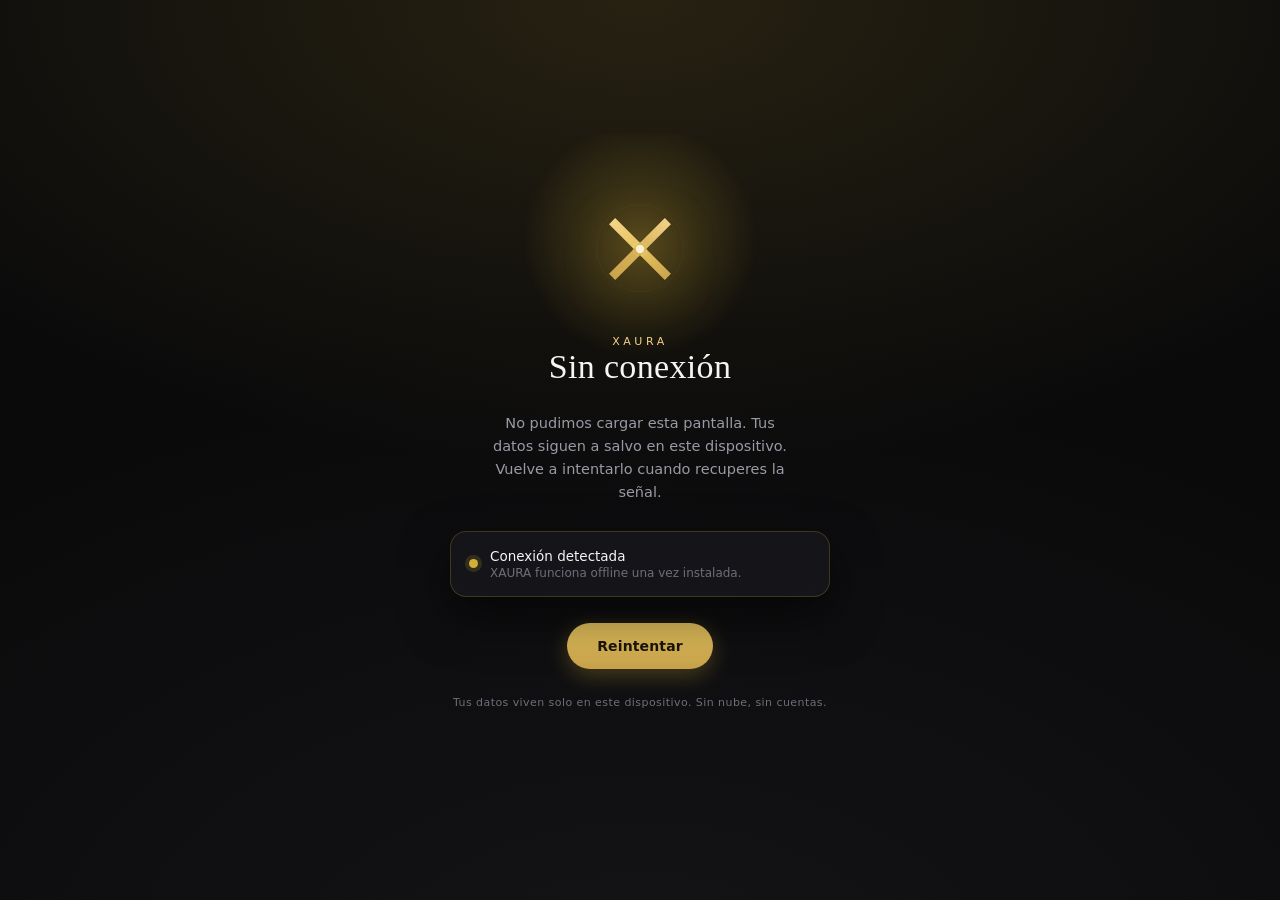
<file: offline.html>
<!doctype html>
<html lang="es-CO">
<head>
  <meta charset="utf-8">
  <meta name="viewport" content="width=device-width, initial-scale=1, viewport-fit=cover">
  <meta name="theme-color" content="#0A0A0B">
  <meta name="apple-mobile-web-app-capable" content="yes">
  <meta name="apple-mobile-web-app-status-bar-style" content="black-translucent">
  <title>Sin conexión · XAURA</title>
  <link rel="icon" href="assets/icon.svg" type="image/svg+xml">
  <style>
    /* ===== Tokens mínimos autocontenidos (no depende de CSS externo) ===== */
    :root{
      --bg-base:#0A0A0B; --bg-surface-2:#1E1E23;
      --glass-bg:rgba(30,30,35,.55); --glass-border:rgba(212,175,55,.22);
      --text-primary:#F5F5F7; --text-secondary:#9A9AA4; --text-tertiary:#6E6E78;
      --gold:#D4AF37; --gold-soft:#F4D58D; --gold-deep:#C8A24B; --text-on-gold:#1A1408;
      --r-lg:16px; --r-pill:999px;
      --font-serif:'Cormorant Garamond',Georgia,serif;
      --font-sans:'Sora',-apple-system,system-ui,Segoe UI,Roboto,sans-serif;
    }
    *{box-sizing:border-box;margin:0;padding:0}
    html,body{height:100%}
    body{
      background:
        radial-gradient(120% 90% at 50% 0%, rgba(212,175,55,.14) 0%, rgba(212,175,55,0) 58%),
        radial-gradient(140% 120% at 50% 110%, #141417 0%, var(--bg-base) 60%);
      color:var(--text-primary);
      font-family:var(--font-sans);
      -webkit-font-smoothing:antialiased; text-rendering:optimizeLegibility;
      min-height:100svh;
      display:grid; place-items:center;
      padding:calc(env(safe-area-inset-top) + 24px) 24px
              calc(env(safe-area-inset-bottom) + 24px);
      overflow:hidden;
    }
    .wrap{
      position:relative; width:100%; max-width:380px;
      text-align:center;
      display:flex; flex-direction:column; align-items:center; gap:26px;
    }

    /* ===== Aura + monograma ===== */
    .mark{ position:relative; width:120px; height:120px; }
    .mark::before{
      content:""; position:absolute; inset:-46%;
      background:radial-gradient(circle at 50% 46%,
        rgba(212,175,55,.30) 0%, rgba(212,175,55,.12) 42%, rgba(212,175,55,0) 70%);
      filter:blur(2px);
      animation:breathe 4.6s ease-in-out infinite;
    }
    .mark svg{ position:relative; width:120px; height:120px; display:block;
      filter:drop-shadow(0 10px 26px rgba(212,175,55,.28)); }
    @keyframes breathe{
      0%,100%{ opacity:.65; transform:scale(.98); }
      50%    { opacity:1;   transform:scale(1.04); }
    }

    /* ===== Textos ===== */
    .eyebrow{
      font-size:11px; letter-spacing:.32em; text-transform:uppercase;
      color:var(--gold-soft); font-weight:500;
    }
    h1{
      font-family:var(--font-serif); font-weight:500;
      font-size:34px; line-height:1.12; letter-spacing:.01em;
      color:var(--text-primary);
    }
    p.lead{
      font-size:14.5px; line-height:1.6; color:var(--text-secondary);
      max-width:300px;
    }

    /* ===== Tarjeta de estado (glass) ===== */
    .card{
      width:100%;
      background:var(--glass-bg);
      -webkit-backdrop-filter:blur(18px); backdrop-filter:blur(18px);
      border:1px solid var(--glass-border);
      border-radius:var(--r-lg);
      padding:16px 18px;
      display:flex; align-items:center; gap:12px;
      text-align:left;
      box-shadow:0 20px 48px rgba(0,0,0,.55);
    }
    @supports not ((backdrop-filter:blur(1px)) or (-webkit-backdrop-filter:blur(1px))){
      .card{ background:var(--bg-surface-2); }
    }
    .dot{
      flex:0 0 auto; width:9px; height:9px; border-radius:50%;
      background:var(--gold); box-shadow:0 0 0 4px rgba(212,175,55,.16);
      animation:pulse 1.8s ease-in-out infinite;
    }
    @keyframes pulse{
      0%,100%{ opacity:.55; transform:scale(.9); }
      50%    { opacity:1;   transform:scale(1.15); }
    }
    .card .txt{ display:flex; flex-direction:column; gap:2px; }
    .card .t1{ font-size:13.5px; font-weight:500; color:var(--text-primary); }
    .card .t2{ font-size:12px; color:var(--text-tertiary); }

    /* ===== Botón reintentar ===== */
    .btn{
      -webkit-appearance:none; appearance:none; border:0; cursor:pointer;
      font-family:var(--font-sans); font-size:14px; font-weight:600;
      letter-spacing:.01em;
      color:var(--text-on-gold);
      background:linear-gradient(180deg,#E6C45E 0%, #C8A24B 100%);
      border-radius:var(--r-pill);
      padding:13px 30px;
      box-shadow:0 6px 22px rgba(212,175,55,.30);
      transition:transform .12s cubic-bezier(.16,1,.3,1), box-shadow .2s ease, opacity .2s ease;
      min-height:46px;
    }
    .btn:active{ transform:scale(.97); }
    .btn:focus-visible{ outline:2px solid var(--gold-soft); outline-offset:3px; }
    .btn[aria-busy="true"]{ opacity:.7; pointer-events:none; }

    .foot{
      font-size:11px; letter-spacing:.04em; color:var(--text-tertiary);
      line-height:1.5;
    }

    @media (prefers-reduced-motion:reduce){
      *{ animation:none !important; transition:none !important; }
    }
  </style>
</head>
<body>
  <main class="wrap">
    <div class="mark" aria-hidden="true">
      <svg viewBox="0 0 512 512" xmlns="http://www.w3.org/2000/svg" role="img" aria-label="XAURA">
        <defs>
          <linearGradient id="oGold" x1="124" y1="124" x2="388" y2="388" gradientUnits="userSpaceOnUse">
            <stop offset="0" stop-color="#F4D58D"/>
            <stop offset=".5" stop-color="#E6C45E"/>
            <stop offset="1" stop-color="#C8A24B"/>
          </linearGradient>
          <linearGradient id="oGoldRev" x1="388" y1="124" x2="124" y2="388" gradientUnits="userSpaceOnUse">
            <stop offset="0" stop-color="#F4D58D"/>
            <stop offset=".5" stop-color="#D9B257"/>
            <stop offset="1" stop-color="#C8A24B"/>
          </linearGradient>
        </defs>
        <circle cx="256" cy="252" r="186" fill="none" stroke="#D4AF37" stroke-opacity=".16" stroke-width="1.5"/>
        <circle cx="256" cy="252" r="150" fill="none" stroke="#E6C45E" stroke-opacity=".10" stroke-width="1"/>
        <path d="M150 124 L388 362 L362 388 L124 150 Z" fill="url(#oGold)"/>
        <path d="M362 124 L388 150 L150 388 L124 362 Z" fill="url(#oGoldRev)"/>
        <circle cx="256" cy="256" r="18" fill="#FBF0CF"/>
        <circle cx="256" cy="256" r="30" fill="none" stroke="#FFFFFF" stroke-opacity=".30" stroke-width="2"/>
      </svg>
    </div>

    <div>
      <p class="eyebrow">XAURA</p>
      <h1>Sin conexión</h1>
    </div>

    <p class="lead">
      No pudimos cargar esta pantalla. Tus datos siguen a salvo en este
      dispositivo. Vuelve a intentarlo cuando recuperes la señal.
    </p>

    <div class="card" role="status">
      <span class="dot"></span>
      <span class="txt">
        <span class="t1" id="netState">Esperando conexión…</span>
        <span class="t2">XAURA funciona offline una vez instalada.</span>
      </span>
    </div>

    <button class="btn" id="retry" type="button">Reintentar</button>

    <p class="foot">Tus datos viven solo en este dispositivo. Sin nube, sin cuentas.</p>
  </main>

  <script>
    (function () {
      var btn = document.getElementById('retry');
      var state = document.getElementById('netState');

      function reload() {
        if (btn) { btn.setAttribute('aria-busy', 'true'); btn.textContent = 'Reconectando…'; }
        // Recarga la app (no esta página): vuelve a la raíz del scope.
        window.location.replace('./');
      }

      function paintState() {
        if (!state) return;
        if (navigator.onLine) {
          state.textContent = 'Conexión detectada';
        } else {
          state.textContent = 'Esperando conexión…';
        }
      }

      if (btn) btn.addEventListener('click', reload);

      // Si vuelve la red, reintenta automáticamente.
      window.addEventListener('online', function () { paintState(); reload(); });
      window.addEventListener('offline', paintState);

      paintState();
    })();
  </script>
</body>
</html>
</file>
